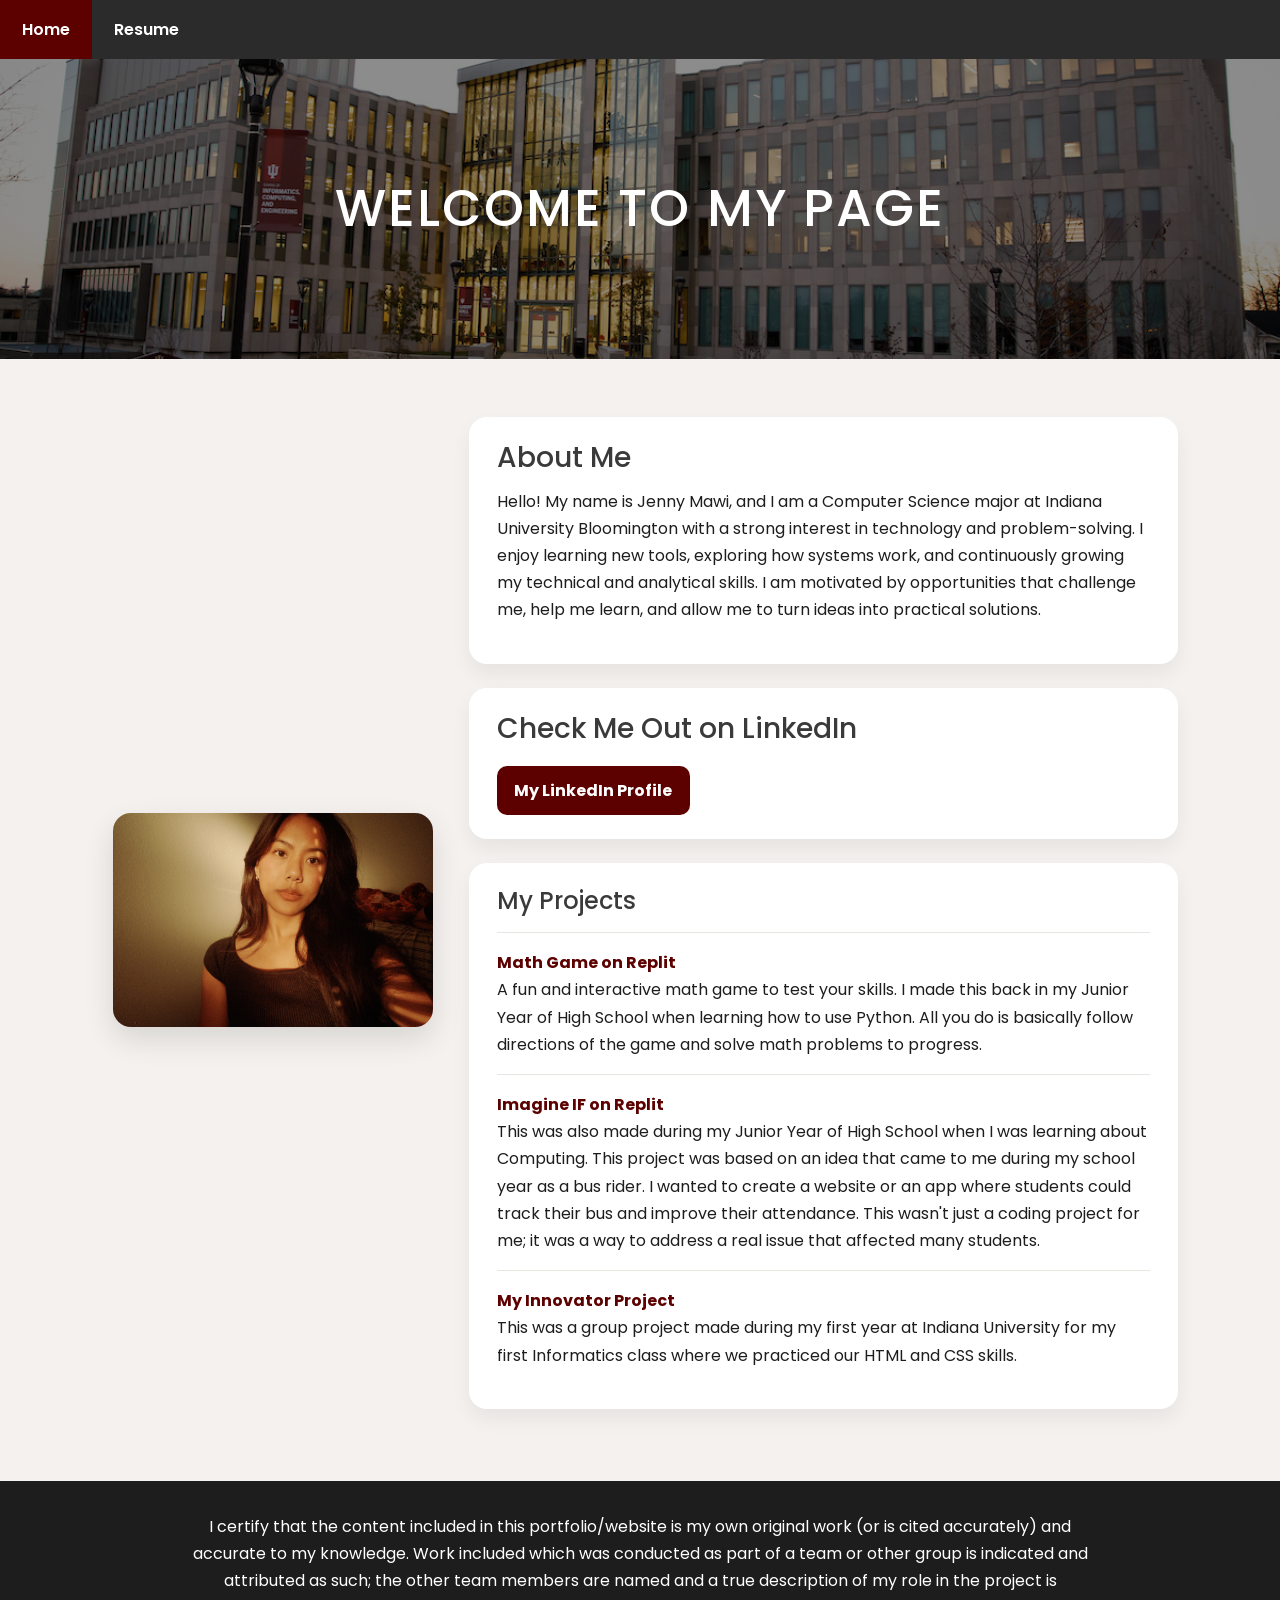
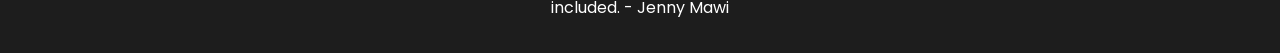
<file: index.html>
<!DOCTYPE html>
<html lang="en">
<head>
  <meta charset="UTF-8" />
  <meta name="viewport" content="width=device-width, initial-scale=1.0" />
  <title>Home</title>
  <link href="https://cdn.jsdelivr.net/npm/bootstrap@5.3.3/dist/css/bootstrap.min.css" rel="stylesheet" />
  <link rel="stylesheet" href="style.css" />
  <link href="https://fonts.googleapis.com/css2?family=Poppins&display=swap" rel="stylesheet" />
</head>
<body>
  <ul class="site-nav">
    <li><a class="active" href="index.html">Home</a></li>
    <li><a href="resume.html">Resume</a></li>
  </ul>

  <section class="page-hero" id="home">
    <div class="container-fluid text-center text-white py-5">
      <h2 class="hero_title">Welcome to my page</h2>
    </div>
  </section>

  <section class="container my-5">
    <div class="row align-items-center">
      <div class="col-md-4">
        <img src="img/me.jpg" class="profile-photo" alt="Jenny Mawi" />
      </div>

      <div class="col-md-8">
        <div class="content-card about-card">
          <h3>About Me</h3>
          <p>Hello! My name is Jenny Mawi, and I am a Computer Science major at Indiana University Bloomington with a strong interest in technology and problem-solving. I enjoy learning new tools, exploring how systems work, and continuously growing my technical and analytical skills. I am motivated by opportunities that challenge me, help me learn, and allow me to turn ideas into practical solutions.</p>
        </div>

        <div class="content-card">
          <h3>Check Me Out on LinkedIn</h3>
          <a class="link-button" href="https://www.linkedin.com/in/jenny-mawi-310a07311/" target="_blank" rel="noopener noreferrer">My LinkedIn Profile</a>
        </div>

        <div class="content-card projects">
          <h4>My Projects</h4>

          <div class="project-item">
            <a href="https://replit.com/@JennyM06/mathgame" target="_blank" rel="noopener noreferrer">Math Game on Replit</a>
            <p>A fun and interactive math game to test your skills. I made this back in my Junior Year of High School when learning how to use Python. All you do is basically follow directions of the game and solve math problems to progress.</p>
          </div>

          <div class="project-item">
            <a href="https://imagine-if--JennyM06.replit.app" target="_blank" rel="noopener noreferrer">Imagine IF on Replit</a>
            <p>This was also made during my Junior Year of High School when I was learning about Computing. This project was based on an idea that came to me during my school year as a bus rider. I wanted to create a website or an app where students could track their bus and improve their attendance. This wasn't just a coding project for me; it was a way to address a real issue that affected many students.</p>
          </div>

          <div class="project-item">
            <a href="https://jbmawi.pages.iu.edu/innovator/Home.html" target="_blank" rel="noopener noreferrer">My Innovator Project</a>
            <p>This was a group project made during my first year at Indiana University for my first Informatics class where we practiced our HTML and CSS skills.</p>
          </div>
        </div>
      </div>
    </div>
  </section>

  <footer class="site-footer">
    <p>I certify that the content included in this portfolio/website is my own original work (or is cited accurately) and accurate to my knowledge. Work included which was conducted as part of a team or other group is indicated and attributed as such; the other team members are named and a true description of my role in the project is included. - Jenny Mawi</p>
  </footer>

  <script src="https://cdn.jsdelivr.net/npm/bootstrap@5.3.3/dist/js/bootstrap.bundle.min.js"></script>
</body>
</html>
</file>
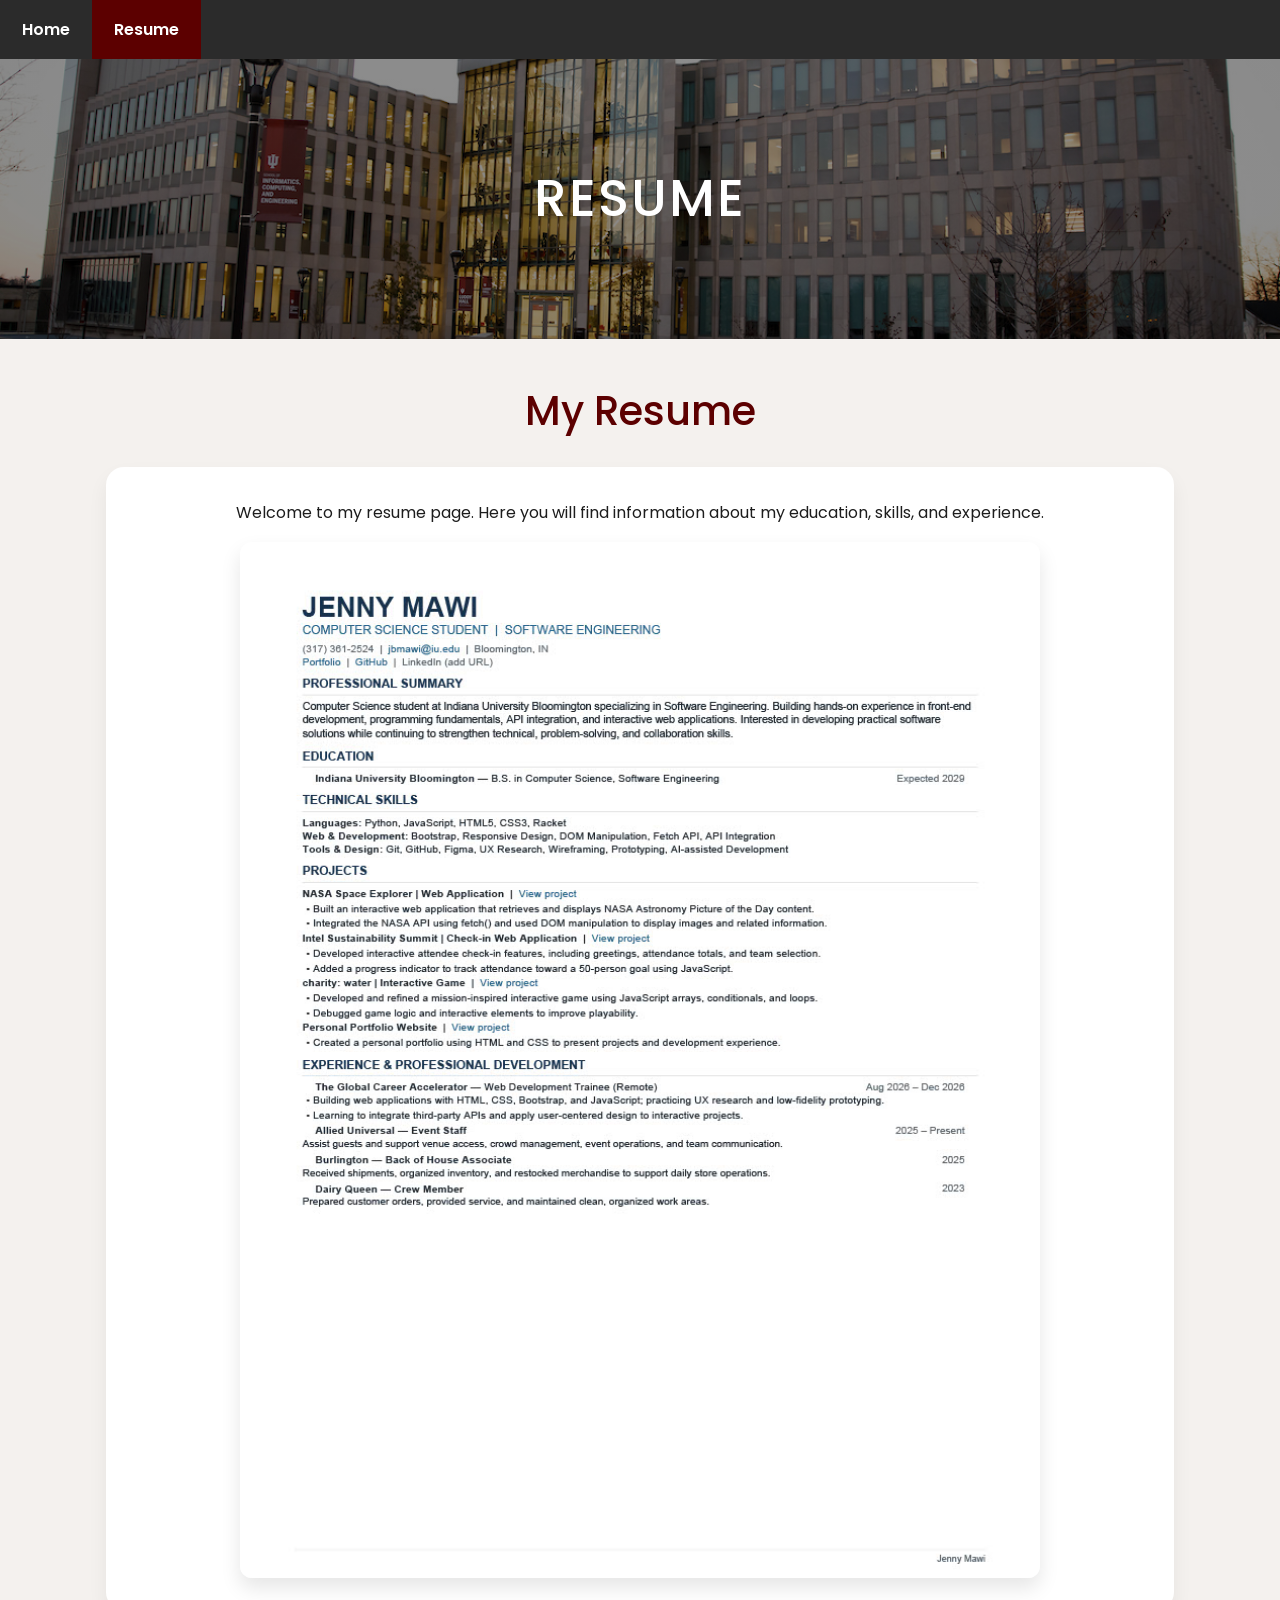
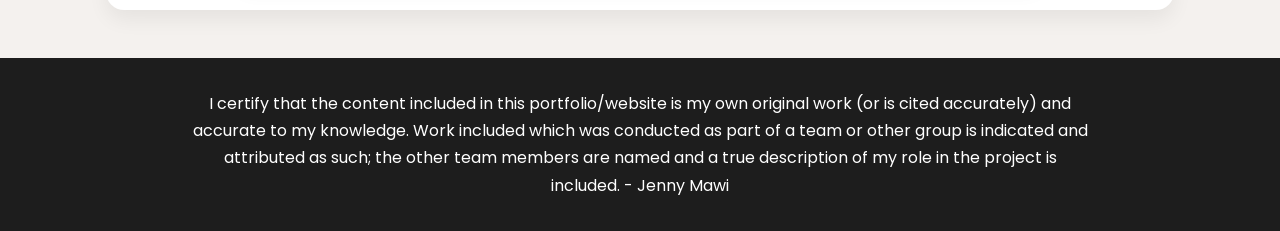
<file: resume.html>
<!DOCTYPE html>
<html lang="en">
<head>
    <meta charset="UTF-8">
    <meta name="viewport" content="width=device-width, initial-scale=1.0">
    <title>My Resume</title>
    <link href="https://cdn.jsdelivr.net/npm/bootstrap@5.3.3/dist/css/bootstrap.min.css" rel="stylesheet">
    <link rel="stylesheet" href="resume.css">
    <link href="https://fonts.googleapis.com/css2?family=Poppins&display=swap" rel="stylesheet">
</head>
<body>
    <ul class="site-nav">
        <li><a href="index.html">Home</a></li>
        <li><a class="active" href="resume.html">Resume</a></li>
    </ul>

    <section class="page-hero" id="resume">
        <div class="container-fluid text-center text-white py-5">
            <h2 class="hero_title">Resume</h2>
        </div>
    </section>

    <main class="resume-container">
        <div class="resume-header">
            <h1>My Resume</h1>
        </div>

        <div class="text-center resume-content">
            <p>Welcome to my resume page. Here you will find information about my education, skills, and experience.</p>
            <img src="img/Jenny Mawi.jpg" alt="My Resume" class="resume-image" />
        </div>
    </main>

    <footer class="site-footer">
        <p>I certify that the content included in this portfolio/website is my own original work (or is cited accurately) and accurate to my knowledge. Work included which was conducted as part of a team or other group is indicated and attributed as such; the other team members are named and a true description of my role in the project is included. - Jenny Mawi</p>
    </footer>

    <script src="https://cdn.jsdelivr.net/npm/bootstrap@5.3.3/dist/js/bootstrap.bundle.min.js"></script>
</body>
</html>
</file>
<file: style.css>
* {
  box-sizing: border-box;
}

html {
  scroll-behavior: smooth;
}

body {
  margin: 0;
  font-family: 'Poppins', 'Times New Roman', sans-serif;
  background: #f4f1ee;
  color: #1d1d1d;
  line-height: 1.7;
  -webkit-font-smoothing: antialiased;
}

.site-nav {
  list-style-type: none;
  margin: 0;
  padding: 0;
  overflow: hidden;
  background-color: #2b2b2b;
  box-shadow: 0 2px 10px rgba(0, 0, 0, 0.15);
}

.site-nav li {
  float: left;
}

.site-nav li a {
  display: block;
  color: #ffffff;
  text-align: center;
  padding: 16px 22px;
  text-decoration: none;
  font-weight: 600;
  transition: background-color 0.2s ease, color 0.2s ease;
}

.site-nav li a:hover,
.site-nav li a.active {
  background-color: #5c0000;
}

.page-hero {
  background-image: linear-gradient(rgba(0, 0, 0, 0.45), rgba(0, 0, 0, 0.45)), url('img/luddy.jpg');
  background-size: cover;
  background-position: center;
  background-repeat: no-repeat;
  min-height: 300px;
  display: flex;
  align-items: center;
  justify-content: center;
  overflow: hidden;
  animation: hero-zoom 12s ease-in-out infinite alternate;
}

.hero_title {
  font-size: clamp(2.2rem, 4vw, 4rem);
  font-family: 'Poppins', 'Times New Roman', serif;
  margin: 0;
  letter-spacing: 0.04em;
  text-transform: uppercase;
  animation: title-reveal 1s ease-out both;
}

.container {
  max-width: 1100px;
}

.profile-photo {
  width: 100%;
  max-width: 320px;
  border-radius: 18px;
  box-shadow: 0 12px 30px rgba(0, 0, 0, 0.12);
  display: block;
  margin: 0 auto;
  transition: transform 0.3s ease, box-shadow 0.3s ease;
}

.profile-photo:hover {
  transform: translateY(-4px);
  box-shadow: 0 16px 34px rgba(0, 0, 0, 0.18);
}

.content-card {
  background: #ffffff;
  border-radius: 18px;
  box-shadow: 0 10px 20px rgba(0, 0, 0, 0.06);
  padding: 1.5rem 1.75rem;
  margin-bottom: 1.5rem;
  transition: transform 0.3s ease, box-shadow 0.3s ease;
  animation: card-reveal 0.7s ease-out both;
}

.content-card:hover {
  transform: translateY(-6px);
  box-shadow: 0 16px 30px rgba(0, 0, 0, 0.11);
}

.content-card:nth-child(2) {
  animation-delay: 0.15s;
}

.content-card:nth-child(3) {
  animation-delay: 0.3s;
}

.about-card {
  margin-top: 10px;
}

.content-card h3,
.content-card h4 {
  color: #3a3a3a;
  margin-bottom: 0.8rem;
}

.project-item {
  margin-top: 1rem;
  padding-top: 1rem;
  border-top: 1px solid #e9e5e1;
}

.project-item:first-child {
  border-top: none;
  margin-top: 0;
  padding-top: 0;
}

.project-item a,
.link-button {
  color: #5c0000;
  font-weight: 700;
  text-decoration: none;
}

.link-button {
  display: inline-block;
  background: #5c0000;
  color: #ffffff;
  padding: 0.7rem 1.1rem;
  border-radius: 10px;
  margin-top: 0.5rem;
  transition: background-color 0.2s ease, transform 0.2s ease;
}

.link-button:hover,
.project-item a:hover {
  text-decoration: underline;
}

.link-button:hover {
  background-color: #3f0000;
  transform: translateY(-2px);
}

.site-nav a:focus-visible,
.project-item a:focus-visible,
.link-button:focus-visible {
  outline: 3px solid #d9a441;
  outline-offset: 3px;
}

.site-footer {
  background: #1d1d1d;
  color: #ffffff;
  text-align: center;
  padding: 2rem 1rem;
  margin-top: 3rem;
}

.site-footer p {
  max-width: 900px;
  margin: 0 auto;
}

@keyframes hero-zoom {
  from {
    background-size: 100% auto;
  }
  to {
    background-size: 108% auto;
  }
}

@keyframes title-reveal {
  from {
    opacity: 0;
    transform: translateY(24px);
  }
  to {
    opacity: 1;
    transform: translateY(0);
  }
}

@keyframes card-reveal {
  from {
    opacity: 0;
    transform: translateY(20px);
  }
  to {
    opacity: 1;
    transform: translateY(0);
  }
}

@media (prefers-reduced-motion: reduce) {
  html {
    scroll-behavior: auto;
  }

  *,
  *::before,
  *::after {
    animation-duration: 0.01ms !important;
    animation-iteration-count: 1 !important;
    transition-duration: 0.01ms !important;
  }
}
</file>
<file: resume.css>
* {
  box-sizing: border-box;
}

html {
  scroll-behavior: smooth;
}

body {
  margin: 0;
  font-family: 'Poppins', 'Times New Roman', sans-serif;
  background: #f4f1ee;
  color: #1d1d1d;
  line-height: 1.7;
  -webkit-font-smoothing: antialiased;
}

.site-nav {
  list-style-type: none;
  margin: 0;
  padding: 0;
  overflow: hidden;
  background-color: #2b2b2b;
  box-shadow: 0 2px 10px rgba(0, 0, 0, 0.15);
}

.site-nav li {
  float: left;
}

.site-nav li a {
  display: block;
  color: #ffffff;
  text-align: center;
  padding: 16px 22px;
  text-decoration: none;
  font-weight: 600;
  transition: background-color 0.2s ease, color 0.2s ease;
}

.site-nav li a:hover,
.site-nav li a.active {
  background-color: #5c0000;
}

.page-hero {
  background-image: linear-gradient(rgba(0, 0, 0, 0.45), rgba(0, 0, 0, 0.45)), url('img/luddy.jpg');
  background-size: cover;
  background-position: center;
  background-repeat: no-repeat;
  min-height: 280px;
  display: flex;
  align-items: center;
  justify-content: center;
}

.hero_title {
  font-size: clamp(2.2rem, 4vw, 4rem);
  font-family: 'Poppins', 'Times New Roman', serif;
  margin: 0;
  letter-spacing: 0.04em;
  text-transform: uppercase;
}

.resume-container {
  max-width: 1100px;
  margin: 3rem auto;
  padding: 0 1rem;
}

.resume-header {
  text-align: center;
  margin-bottom: 2rem;
}

.resume-header h1 {
  color: #5c0000;
  font-size: 2.5rem;
  margin: 0;
}

.resume-content {
  background: #ffffff;
  border-radius: 18px;
  box-shadow: 0 10px 20px rgba(0, 0, 0, 0.06);
  padding: 2rem 1.5rem;
}

.resume-image {
  max-width: 100%;
  width: 800px;
  height: auto;
  border-radius: 12px;
  box-shadow: 0 10px 20px rgba(0, 0, 0, 0.1);
  transition: transform 0.3s ease, box-shadow 0.3s ease;
}

.resume-image:hover {
  transform: translateY(-4px);
  box-shadow: 0 16px 30px rgba(0, 0, 0, 0.16);
}

.site-nav a:focus-visible {
  outline: 3px solid #d9a441;
  outline-offset: 3px;
}

.site-footer {
  background: #1d1d1d;
  color: #ffffff;
  text-align: center;
  padding: 2rem 1rem;
  margin-top: 3rem;
}

.site-footer p {
  max-width: 900px;
  margin: 0 auto;
}
</file>
